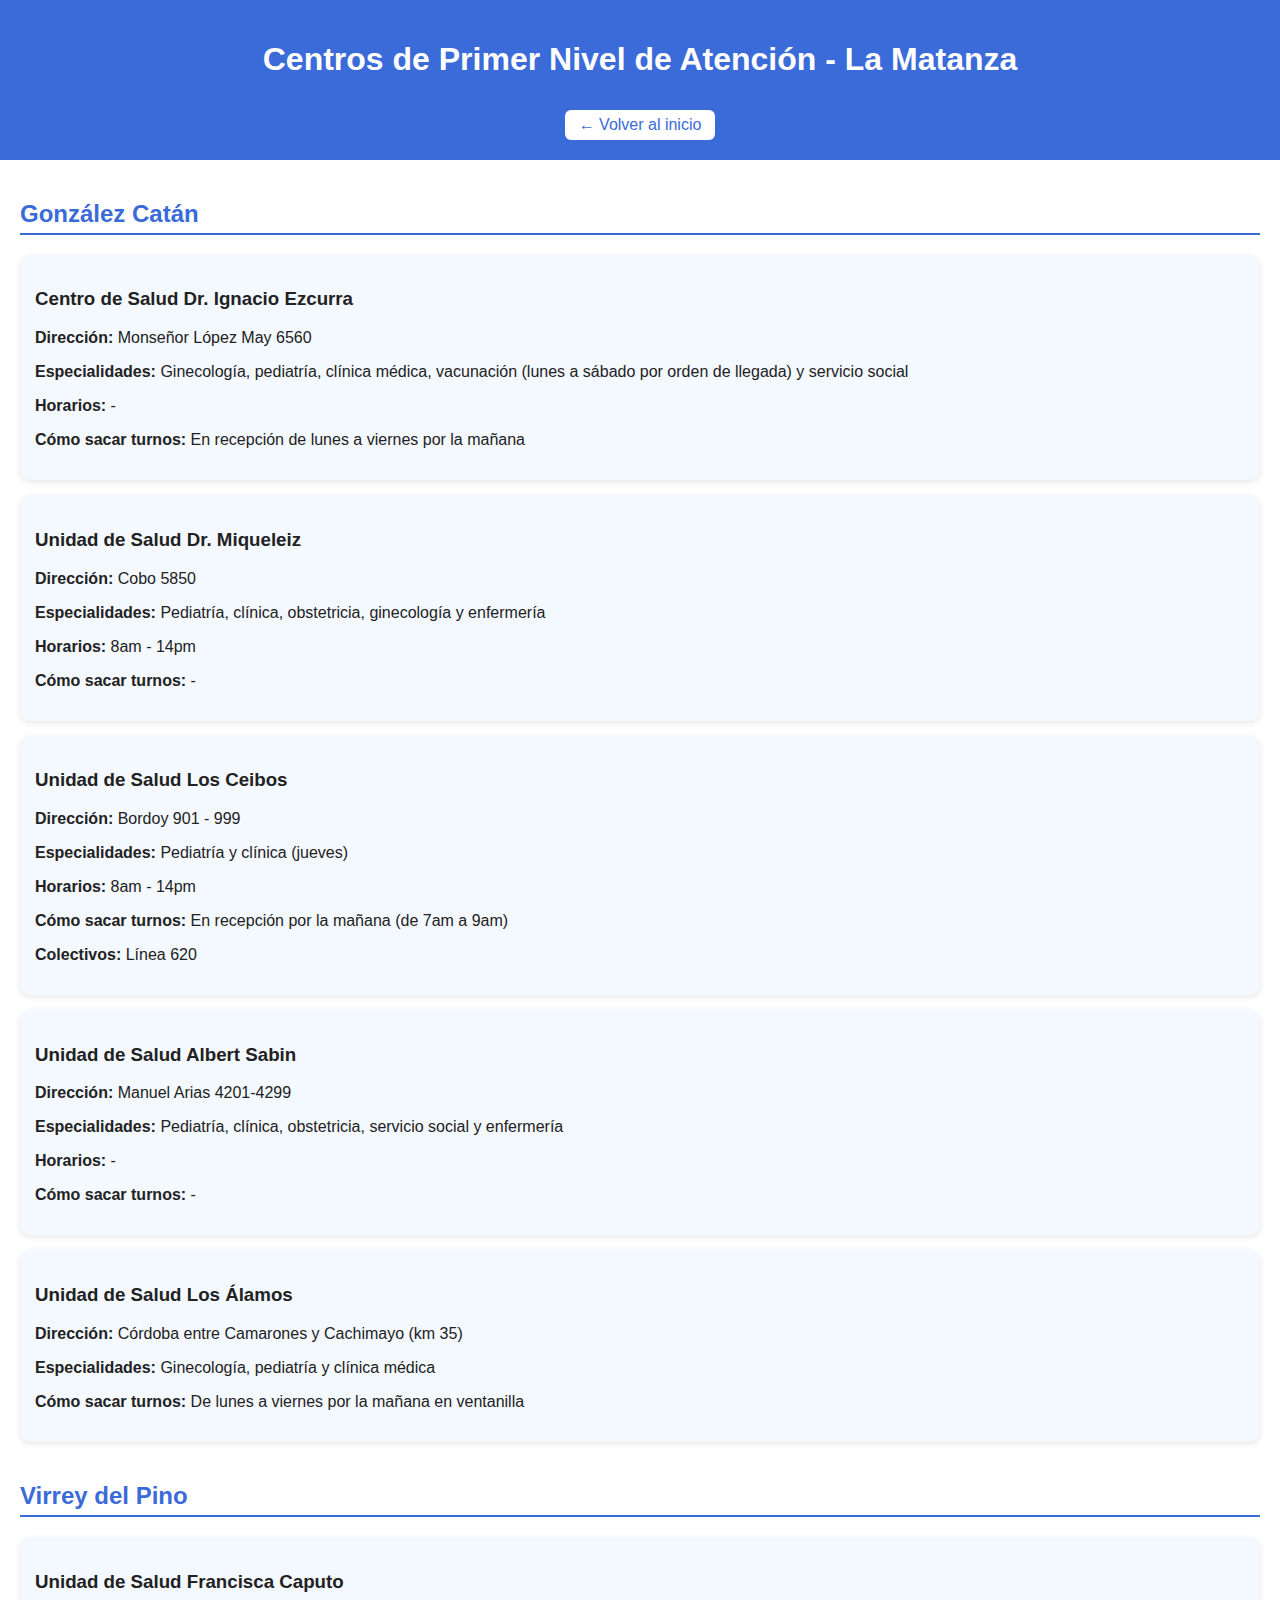
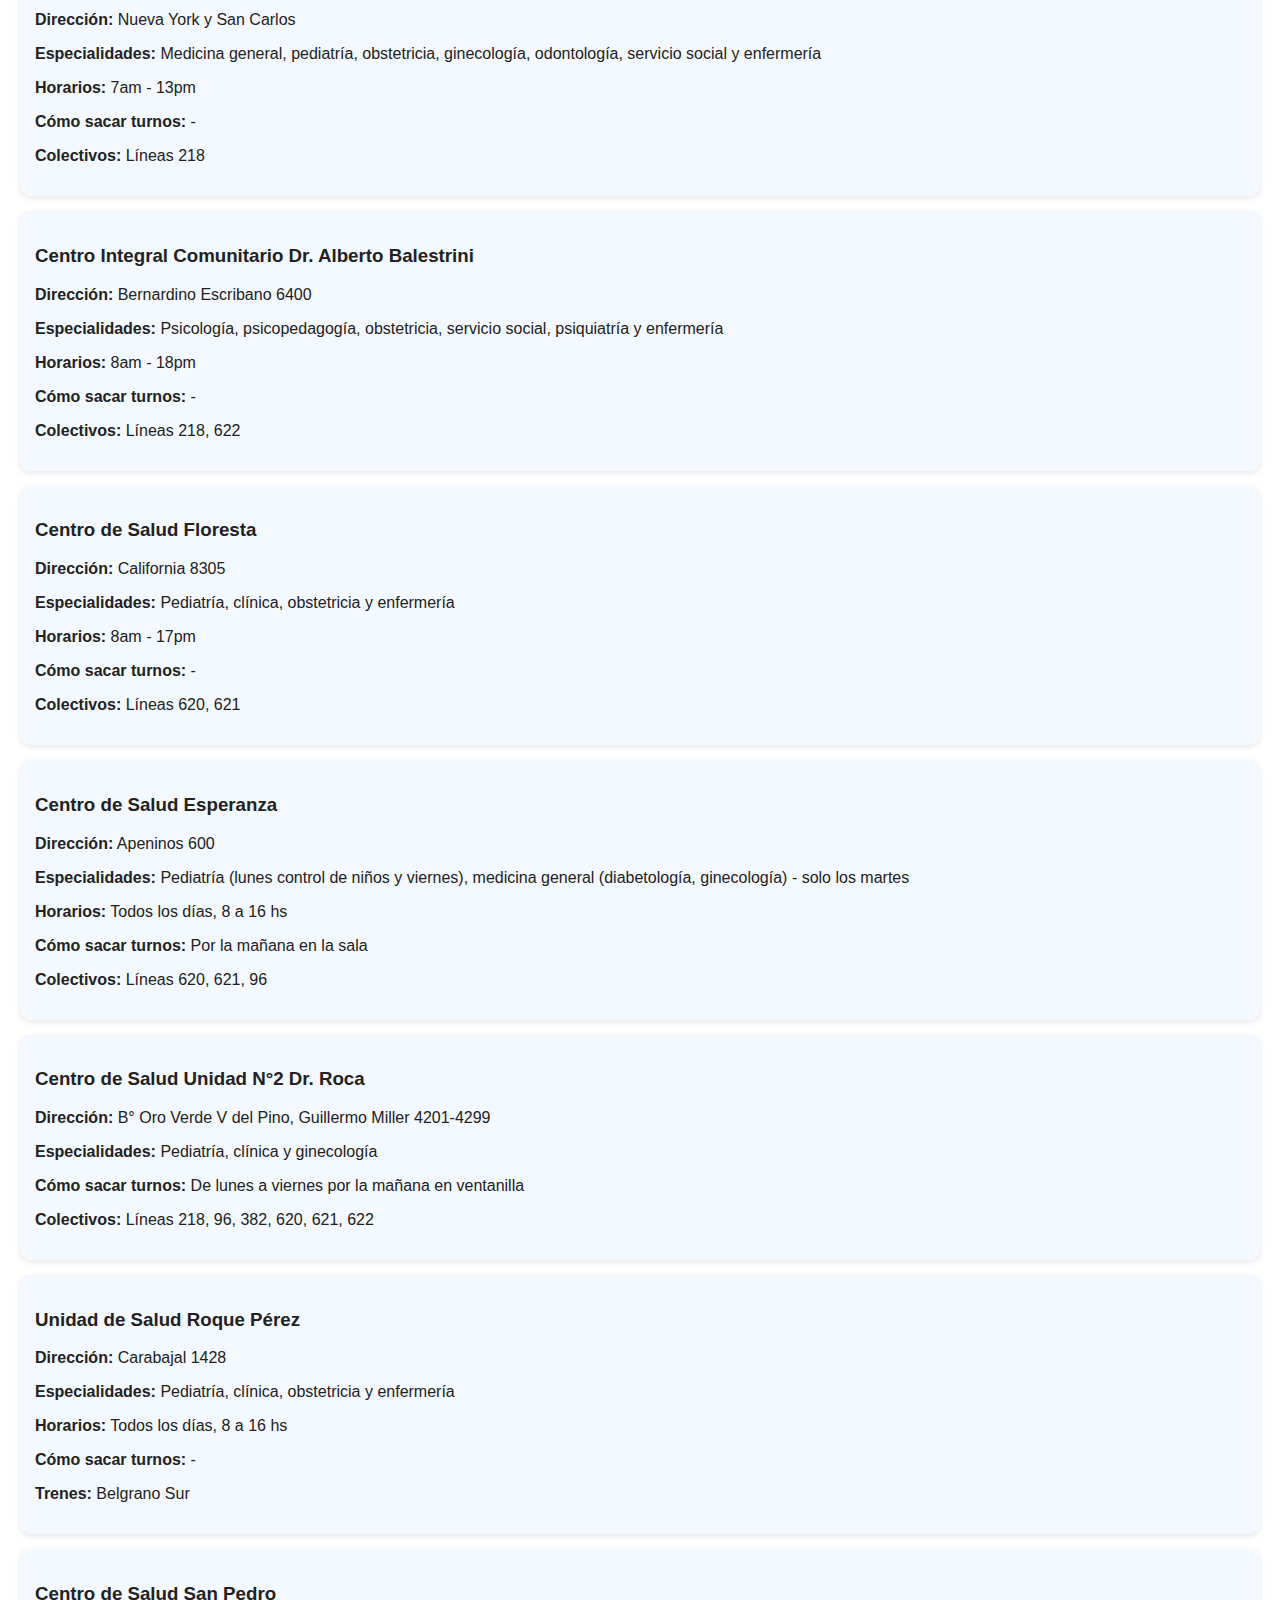
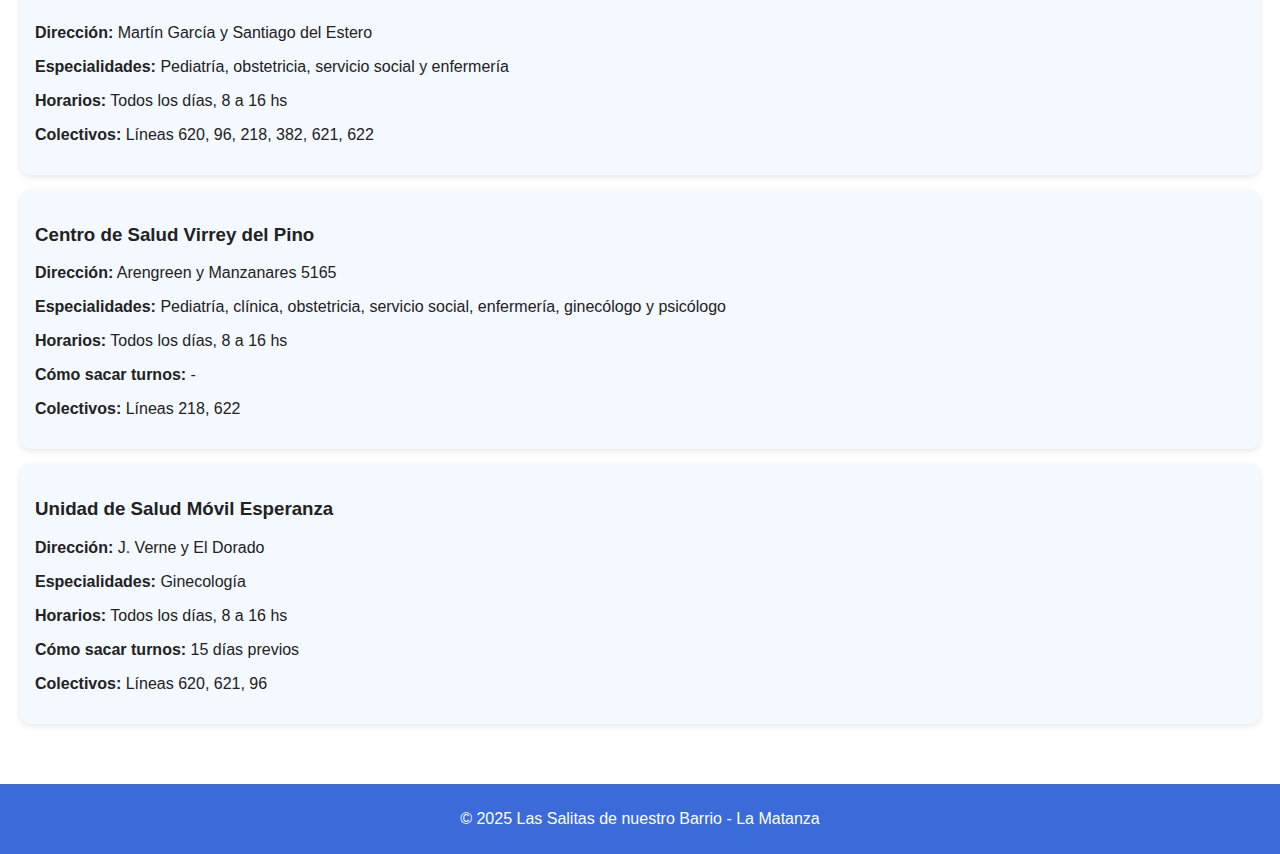
<file: pages/centros.html>
<!DOCTYPE html>
<html lang="es">
<head>
    <meta charset="UTF-8">
    <meta name="viewport" content="width=device-width, initial-scale=1.0">
    <title>Centros de Salud - La Matanza</title>
    <link rel="stylesheet" href="../css/style.css">
</head>
<body>
    <header>
        <h1>Centros de Primer Nivel de Atención - La Matanza</h1>
        <a href="../index.html" class="volver">← Volver al inicio</a>
    </header>

    <main>

        <!-- ==================== GONZÁLEZ CATÁN ==================== -->
        <section class="zona">
            <h2>González Catán</h2>

            <div class="centro">
                <h3>Centro de Salud Dr. Ignacio Ezcurra</h3>
                <p><strong>Dirección:</strong> Monseñor López May 6560</p>
                <p><strong>Especialidades:</strong> Ginecología, pediatría, clínica médica, vacunación (lunes a sábado por orden de llegada) y servicio social</p>
                <p><strong>Horarios:</strong> -</p>
                <p><strong>Cómo sacar turnos:</strong> En recepción de lunes a viernes por la mañana</p>
            </div>

            <div class="centro">
                <h3>Unidad de Salud Dr. Miqueleiz</h3>
                <p><strong>Dirección:</strong> Cobo 5850</p>
                <p><strong>Especialidades:</strong> Pediatría, clínica, obstetricia, ginecología y enfermería</p>
                <p><strong>Horarios:</strong> 8am - 14pm</p>
                <p><strong>Cómo sacar turnos:</strong> -</p>
            </div>

            <div class="centro">
                <h3>Unidad de Salud Los Ceibos</h3>
                <p><strong>Dirección:</strong> Bordoy 901 - 999</p>
                <p><strong>Especialidades:</strong> Pediatría y clínica (jueves)</p>
                <p><strong>Horarios:</strong> 8am - 14pm</p>
                <p><strong>Cómo sacar turnos:</strong> En recepción por la mañana (de 7am a 9am)</p>
                <p><strong>Colectivos:</strong> Línea 620</p>
            </div>

            <div class="centro">
                <h3>Unidad de Salud Albert Sabin</h3>
                <p><strong>Dirección:</strong> Manuel Arias 4201-4299</p>
                <p><strong>Especialidades:</strong> Pediatría, clínica, obstetricia, servicio social y enfermería</p>
                <p><strong>Horarios:</strong> -</p>
                <p><strong>Cómo sacar turnos:</strong> -</p>
            </div>

            <div class="centro">
                <h3>Unidad de Salud Los Álamos</h3>
                <p><strong>Dirección:</strong> Córdoba entre Camarones y Cachimayo (km 35)</p>
                <p><strong>Especialidades:</strong> Ginecología, pediatría y clínica médica</p>
                <p><strong>Cómo sacar turnos:</strong> De lunes a viernes por la mañana en ventanilla</p>
            </div>
        </section>

        <!-- ==================== VIRREY DEL PINO ==================== -->
        <section class="zona">
            <h2>Virrey del Pino</h2>

            <div class="centro">
                <h3>Unidad de Salud Francisca Caputo</h3>
                <p><strong>Dirección:</strong> Nueva York y San Carlos</p>
                <p><strong>Especialidades:</strong> Medicina general, pediatría, obstetricia, ginecología, odontología, servicio social y enfermería</p>
                <p><strong>Horarios:</strong> 7am - 13pm</p>
                <p><strong>Cómo sacar turnos:</strong> -</p>
                <p><strong>Colectivos:</strong> Líneas 218</p>
            </div>

            <div class="centro">
                <h3>Centro Integral Comunitario Dr. Alberto Balestrini</h3>
                <p><strong>Dirección:</strong> Bernardino Escribano 6400</p>
                <p><strong>Especialidades:</strong> Psicología, psicopedagogía, obstetricia, servicio social, psiquiatría y enfermería</p>
                <p><strong>Horarios:</strong> 8am - 18pm</p>
                <p><strong>Cómo sacar turnos:</strong> -</p>
                <p><strong>Colectivos:</strong> Líneas 218, 622</p>
            </div>

            <div class="centro">
                <h3>Centro de Salud Floresta</h3>
                <p><strong>Dirección:</strong> California 8305</p>
                <p><strong>Especialidades:</strong> Pediatría, clínica, obstetricia y enfermería</p>
                <p><strong>Horarios:</strong> 8am - 17pm</p>
                <p><strong>Cómo sacar turnos:</strong> -</p>
                <p><strong>Colectivos:</strong> Líneas 620, 621</p>
            </div>

            <div class="centro">
                <h3>Centro de Salud Esperanza</h3>
                <p><strong>Dirección:</strong> Apeninos 600</p>
                <p><strong>Especialidades:</strong> Pediatría (lunes control de niños y viernes), medicina general (diabetología, ginecología) - solo los martes</p>
                <p><strong>Horarios:</strong> Todos los días, 8 a 16 hs</p>
                <p><strong>Cómo sacar turnos:</strong> Por la mañana en la sala</p>
                <p><strong>Colectivos:</strong> Líneas 620, 621, 96</p>
            </div>

            <div class="centro">
                <h3>Centro de Salud Unidad N°2 Dr. Roca</h3>
                <p><strong>Dirección:</strong> B° Oro Verde V del Pino, Guillermo Miller 4201-4299</p>
                <p><strong>Especialidades:</strong> Pediatría, clínica y ginecología</p>
                <p><strong>Cómo sacar turnos:</strong> De lunes a viernes por la mañana en ventanilla</p>
                <p><strong>Colectivos:</strong> Líneas 218, 96, 382, 620, 621, 622</p>
            </div>

            <div class="centro">
                <h3>Unidad de Salud Roque Pérez</h3>
                <p><strong>Dirección:</strong> Carabajal 1428</p>
                <p><strong>Especialidades:</strong> Pediatría, clínica, obstetricia y enfermería</p>
                <p><strong>Horarios:</strong> Todos los días, 8 a 16 hs</p>
                <p><strong>Cómo sacar turnos:</strong> -</p>
                <p><strong>Trenes:</strong> Belgrano Sur</p>
            </div>

            <div class="centro">
                <h3>Centro de Salud San Pedro</h3>
                <p><strong>Dirección:</strong> Martín García y Santiago del Estero</p>
                <p><strong>Especialidades:</strong> Pediatría, obstetricia, servicio social y enfermería</p>
                <p><strong>Horarios:</strong> Todos los días, 8 a 16 hs</p>
                <p><strong>Colectivos:</strong> Líneas 620, 96, 218, 382, 621, 622</p>
            </div>

            <div class="centro">
                <h3>Centro de Salud Virrey del Pino</h3>
                <p><strong>Dirección:</strong> Arengreen y Manzanares 5165</p>
                <p><strong>Especialidades:</strong> Pediatría, clínica, obstetricia, servicio social, enfermería, ginecólogo y psicólogo</p>
                <p><strong>Horarios:</strong> Todos los días, 8 a 16 hs</p>
                <p><strong>Cómo sacar turnos:</strong> -</p>
                <p><strong>Colectivos:</strong> Líneas 218, 622</p>
            </div>

            <div class="centro">
                <h3>Unidad de Salud Móvil Esperanza</h3>
                <p><strong>Dirección:</strong> J. Verne y El Dorado</p>
                <p><strong>Especialidades:</strong> Ginecología</p>
                <p><strong>Horarios:</strong> Todos los días, 8 a 16 hs</p>
                <p><strong>Cómo sacar turnos:</strong> 15 días previos</p>
                <p><strong>Colectivos:</strong> Líneas 620, 621, 96</p>
            </div>
        </section>
    </main>

    <footer>
        <p>© 2025 Las Salitas de nuestro Barrio - La Matanza</p>
    </footer>
</body>
</html>
</file>
<file: css/style.css>
body {
    font-family: 'Poppins', sans-serif;
    margin: 0;
    padding: 0;
    color: #222;
}

/* INTRO */
.intro {
    background: linear-gradient(135deg, #3b6ad9, #86b8ff);
    color: white;
    height: 100vh;
    display: flex;
    justify-content: center;
    align-items: center;
    flex-direction: column;
    text-align: center;
}

.intro h1 {
    font-size: 2.2rem;
    margin-bottom: 10px;
}

.burbuja {
    background: white;
    color: #3b6ad9;
    display: inline-block;
    padding: 10px 25px;
    border-radius: 25px;
    font-size: 1.4rem;
    font-weight: bold;
}

.subtitulo {
    font-style: italic;
    margin-top: 15px;
    font-size: 1.1rem;
}

.btn-acceso {
    background: white;
    color: #3b6ad9;
    padding: 12px 30px;
    border-radius: 25px;
    font-weight: bold;
    text-decoration: none;
    transition: 0.3s;
}

.btn-acceso:hover {
    background: #224caa;
    color: white;
}

.telefono {
    margin-top: 30px;
    font-size: 1rem;
}

/* CENTROS */
header {
    background: #3b6ad9;
    color: white;
    text-align: center;
    padding: 20px 10px;
}

.volver {
    display: inline-block;
    background: white;
    color: #3b6ad9;
    padding: 6px 14px;
    border-radius: 6px;
    text-decoration: none;
    margin-top: 10px;
}

main {
    padding: 20px;
}

.zona {
    margin-bottom: 40px;
}

.zona h2 {
    color: #3b6ad9;
    border-bottom: 2px solid #3b6ad9;
    padding-bottom: 5px;
}

.centro {
    background: #f4f8ff;
    border-radius: 10px;
    padding: 15px;
    margin-top: 15px;
    box-shadow: 0 2px 6px rgba(0,0,0,0.1);
}


.titulo-matanza {
  background-color: rgb(224, 149, 20);               
  color: #ffffff;                        
  font-size: 2.5em;                      
  font-weight: 600;                      
  text-transform: uppercase;             
  text-align: center;                    
  padding: 25px 50px;                    
  border-radius: 12px;                   
  display: inline-block;                 
  box-shadow: 0 6px 18px rgba(0, 0, 0, 0.25);
  letter-spacing: 2px;                   
  font-family: 'Poppins', sans-serif;
  margin: 30px auto;                     
}

footer {
    background: #3b6ad9;
    color: white;
    text-align: center;
    padding: 10px;
}
⚙️ js/main.js (opcional, si querés animar la intro)
js
Copiar código
document.addEventListener("DOMContentLoaded", () => {
  const boton = document.querySelector(".btn-acceso");
  boton.addEventListener("mouseenter", () => {
    boton.style.transform = "scale(1.05)";
  });
  boton.addEventListener("mouseleave", () => {
    boton.style.transform = "scale(1)";
  });
});
</file>
